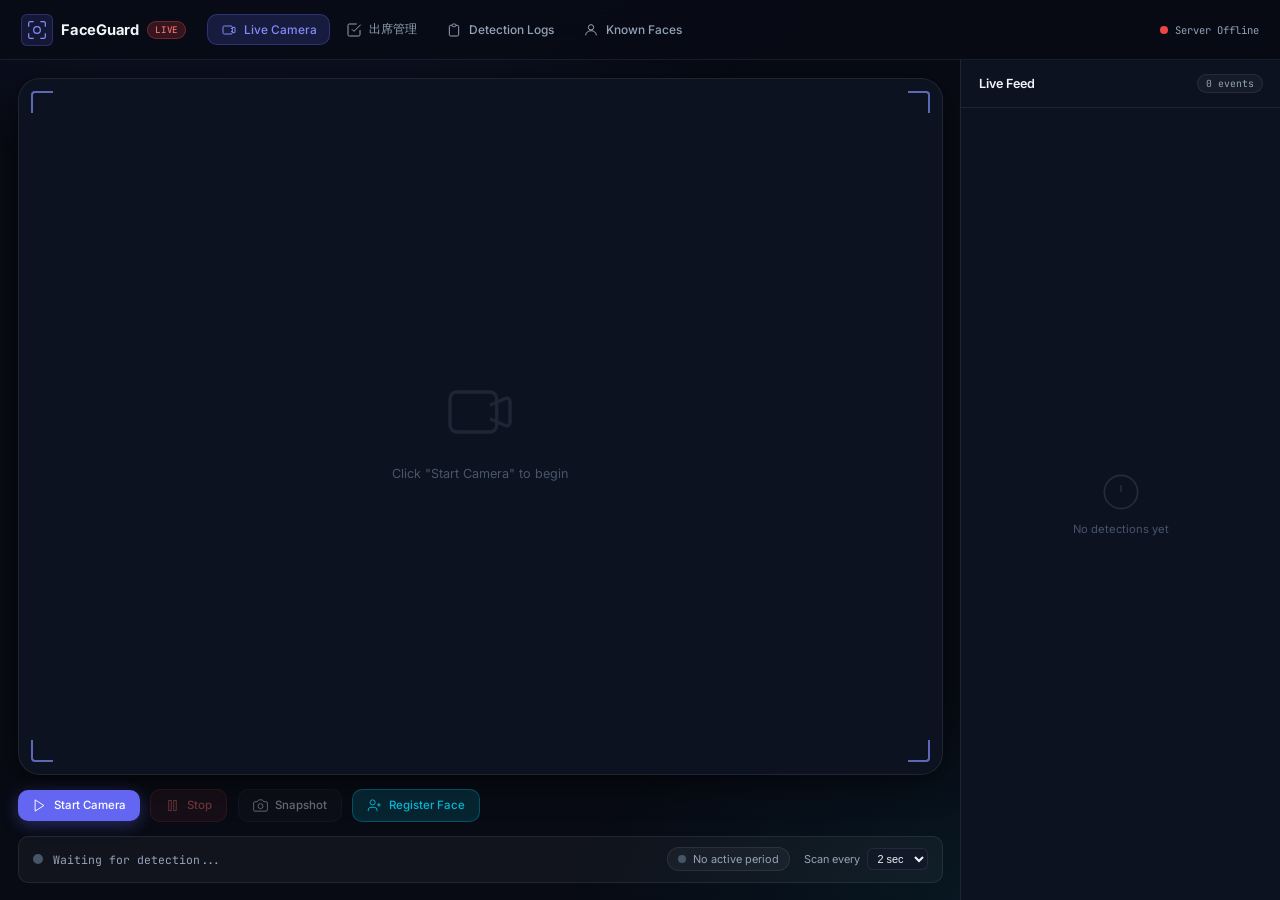
<file: face_github_export/index.html>
<!DOCTYPE html>
<html lang="en">
<head>
  <meta charset="UTF-8" />
  <meta name="viewport" content="width=device-width, initial-scale=1.0" />
  <title>FaceGuard — Real-Time Face Recognition</title>
  <meta name="description" content="Real-time face recognition system with live webcam detection, SQLite logging, and face registration." />
  <link rel="preconnect" href="https://fonts.googleapis.com" />
  <link rel="preconnect" href="https://fonts.gstatic.com" crossorigin />
  <link href="https://fonts.googleapis.com/css2?family=Inter:wght@300;400;500;600;700&family=JetBrains+Mono:wght@400;500&display=swap" rel="stylesheet" />
  <link rel="stylesheet" href="style.css" />
</head>
<body>

  <!-- ═══════════════════════════════════════════════ HEADER ═══ -->
  <header class="header" role="banner">
    <div class="header-brand">
      <div class="brand-icon">
        <svg viewBox="0 0 24 24" fill="none" stroke="currentColor" stroke-width="1.5">
          <path d="M8 2H4a2 2 0 0 0-2 2v4M16 2h4a2 2 0 0 1 2 2v4M8 22H4a2 2 0 0 1-2-2v-4M16 22h4a2 2 0 0 0 2-2v-4"/>
          <circle cx="12" cy="12" r="4"/>
          <path d="M12 8v.01M12 16v.01M8 12h.01M16 12h.01"/>
        </svg>
      </div>
      <span class="brand-name">FaceGuard</span>
      <span class="brand-tag">LIVE</span>
    </div>
    <nav class="header-nav" role="navigation" aria-label="Main navigation">
      <button class="nav-btn active" id="nav-camera" onclick="switchTab('camera')">
        <svg viewBox="0 0 24 24" fill="none" stroke="currentColor" stroke-width="1.5"><path d="M15 10l4.553-2.069A1 1 0 0 1 21 8.82v6.36a1 1 0 0 1-1.447.89L15 14M3 8a2 2 0 0 1 2-2h10a2 2 0 0 1 2 2v8a2 2 0 0 1-2 2H5a2 2 0 0 1-2-2V8z"/></svg>
        Live Camera
      </button>
      <button class="nav-btn" id="nav-attendance" onclick="switchTab('attendance')">
        <svg viewBox="0 0 24 24" fill="none" stroke="currentColor" stroke-width="1.5"><path d="M9 11l3 3L22 4"/><path d="M21 12v7a2 2 0 0 1-2 2H5a2 2 0 0 1-2-2V5a2 2 0 0 1 2-2h11"/></svg>
        出席管理
        <span class="nav-badge" id="attendance-badge" style="display:none">0</span>
      </button>
      <button class="nav-btn" id="nav-logs" onclick="switchTab('logs')">
        <svg viewBox="0 0 24 24" fill="none" stroke="currentColor" stroke-width="1.5"><path d="M9 5H7a2 2 0 0 0-2 2v12a2 2 0 0 0 2 2h10a2 2 0 0 0 2-2V7a2 2 0 0 0-2-2h-2M9 5a2 2 0 0 0 2 2h2a2 2 0 0 0 2-2M9 5a2 2 0 0 1 2-2h2a2 2 0 0 1 2 2"/></svg>
        Detection Logs
      </button>
      <button class="nav-btn" id="nav-faces" onclick="switchTab('faces')">
        <svg viewBox="0 0 24 24" fill="none" stroke="currentColor" stroke-width="1.5"><circle cx="12" cy="8" r="4"/><path d="M4 20c0-4 3.6-7 8-7s8 3 8 7"/></svg>
        Known Faces
      </button>
    </nav>
    <div class="header-status">
      <div class="status-dot" id="status-dot"></div>
      <span class="status-label" id="status-label">Connecting...</span>
    </div>
  </header>

  <!-- ═══════════════════════════════════════════════ MAIN ═══ -->
  <main class="main">

    <!-- ── TAB: CAMERA ── -->
    <section class="tab-panel active" id="tab-camera" aria-label="Live Camera">
      <div class="camera-layout">

        <!-- Camera Feed -->
        <div class="camera-panel">
          <div class="camera-frame" id="camera-frame">
            <div class="camera-corners">
              <span class="corner tl"></span>
              <span class="corner tr"></span>
              <span class="corner bl"></span>
              <span class="corner br"></span>
            </div>
            <video id="video" autoplay muted playsinline></video>
            <canvas id="overlay" aria-hidden="true"></canvas>
            <div class="camera-placeholder" id="camera-placeholder">
              <div class="placeholder-icon">
                <svg viewBox="0 0 24 24" fill="none" stroke="currentColor" stroke-width="1">
                  <path d="M15 10l4.553-2.069A1 1 0 0 1 21 8.82v6.36a1 1 0 0 1-1.447.89L15 14M3 8a2 2 0 0 1 2-2h10a2 2 0 0 1 2 2v8a2 2 0 0 1-2 2H5a2 2 0 0 1-2-2V8z"/>
                </svg>
              </div>
              <p>Click "Start Camera" to begin</p>
            </div>
          </div>

          <!-- Camera Controls -->
          <div class="camera-controls">
            <button class="btn btn-primary" id="btn-start-camera" onclick="startCamera()">
              <svg viewBox="0 0 24 24" fill="none" stroke="currentColor" stroke-width="1.5"><polygon points="5 3 19 12 5 21 5 3"/></svg>
              Start Camera
            </button>
            <button class="btn btn-danger" id="btn-stop-camera" onclick="stopCamera()" disabled>
              <svg viewBox="0 0 24 24" fill="none" stroke="currentColor" stroke-width="1.5"><rect x="6" y="4" width="4" height="16"/><rect x="14" y="4" width="4" height="16"/></svg>
              Stop
            </button>
            <button class="btn btn-secondary" id="btn-snapshot" onclick="takeManualSnapshot()" disabled>
              <svg viewBox="0 0 24 24" fill="none" stroke="currentColor" stroke-width="1.5"><path d="M23 19a2 2 0 0 1-2 2H3a2 2 0 0 1-2-2V8a2 2 0 0 1 2-2h4l2-3h6l2 3h4a2 2 0 0 1 2 2z"/><circle cx="12" cy="13" r="4"/></svg>
              Snapshot
            </button>
            <button class="btn btn-accent" id="btn-register" onclick="openRegisterModal()">
              <svg viewBox="0 0 24 24" fill="none" stroke="currentColor" stroke-width="1.5"><path d="M16 21v-2a4 4 0 0 0-4-4H6a4 4 0 0 0-4 4v2"/><circle cx="9" cy="7" r="4"/><line x1="19" y1="8" x2="19" y2="14"/><line x1="22" y1="11" x2="16" y2="11"/></svg>
              Register Face
            </button>
          </div>

          <!-- Detection Info Bar -->
          <div class="detection-bar" id="detection-bar">
            <div class="detection-info" id="detection-info">
              <div class="pulse-ring" id="pulse-ring"></div>
              <span id="detection-text">Waiting for detection...</span>
            </div>
            <!-- Live Period Indicator -->
            <div class="period-indicator" id="period-indicator">
              <span class="period-dot" id="period-dot"></span>
              <span id="period-label">No active period</span>
            </div>
            <div class="scan-interval">
              <label for="scan-interval-select">Scan every</label>
              <select id="scan-interval-select" onchange="updateScanInterval(this.value)">
                <option value="1000">1 sec</option>
                <option value="2000" selected>2 sec</option>
                <option value="3000">3 sec</option>
                <option value="5000">5 sec</option>
              </select>
            </div>
          </div>
        </div>

        <!-- Live Log Sidebar -->
        <aside class="live-sidebar" aria-label="Live detection feed">
          <div class="sidebar-header">
            <h2>Live Feed</h2>
            <span class="log-count" id="live-log-count">0 events</span>
          </div>
          <div class="live-log-list" id="live-log-list">
            <div class="log-empty">
              <svg viewBox="0 0 24 24" fill="none" stroke="currentColor" stroke-width="1"><path d="M12 2a10 10 0 1 0 0 20A10 10 0 0 0 12 2z"/><line x1="12" y1="8" x2="12" y2="12"/><line x1="12" y1="16" x2="12.01" y2="16"/></svg>
              <p>No detections yet</p>
            </div>
          </div>
        </aside>

      </div>
    </section>

    <!-- ── TAB: ATTENDANCE ── -->
    <section class="tab-panel" id="tab-attendance" aria-label="Attendance">
      <div class="attendance-panel">

        <!-- Header -->
        <div class="panel-header">
          <h1>出席管理 <span class="attendance-date-label" id="attendance-date-label"></span></h1>
          <div class="panel-actions">
            <div class="att-session-filter">
              <label for="att-session-select">Period:</label>
              <select id="att-session-select" onchange="loadAttendance()">
                <option value="">All Periods</option>
                <option value="1st Period">1st Period</option>
                <option value="2nd Period">2nd Period</option>
                <option value="3rd Period">3rd Period</option>
              </select>
            </div>
            <input type="date" id="att-date-picker" onchange="loadAttendance()" class="date-picker" />
            <button class="btn btn-secondary btn-sm" onclick="loadAttendance()">
              <svg viewBox="0 0 24 24" fill="none" stroke="currentColor" stroke-width="1.5"><path d="M23 4v6h-6M1 20v-6h6"/><path d="M3.51 9a9 9 0 0 1 14.85-3.36L23 10M1 14l4.64 4.36A9 9 0 0 0 20.49 15"/></svg>
              Refresh
            </button>
            <button class="btn btn-accent btn-sm" onclick="exportAttendanceCSV()" id="btn-export-csv">
              <svg viewBox="0 0 24 24" fill="none" stroke="currentColor" stroke-width="1.5"><path d="M21 15v4a2 2 0 0 1-2 2H5a2 2 0 0 1-2-2v-4"/><polyline points="7 10 12 15 17 10"/><line x1="12" y1="15" x2="12" y2="3"/></svg>
              Export CSV
            </button>
          </div>
        </div>

        <!-- Stats Bar -->
        <div class="att-stats-bar" id="att-stats-bar">
          <div class="att-stat present">
            <span class="att-stat-num" id="stat-present">—</span>
            <span class="att-stat-label">✅ Present</span>
          </div>
          <div class="att-stat late">
            <span class="att-stat-num" id="stat-late">—</span>
            <span class="att-stat-label">🟡 Late</span>
          </div>
          <div class="att-stat absent">
            <span class="att-stat-num" id="stat-absent">—</span>
            <span class="att-stat-label">❌ Absent</span>
          </div>
          <div class="att-stat total">
            <span class="att-stat-num" id="stat-total">—</span>
            <span class="att-stat-label">👥 Registered</span>
          </div>
          <div class="att-stat rate">
            <span class="att-stat-num" id="stat-rate">—</span>
            <span class="att-stat-label">📊 Rate</span>
          </div>
        </div>

        <!-- Today's Delays Panel -->
        <div class="delays-panel" id="delays-panel" style="margin-bottom: 1rem; padding: 1rem; background: var(--color-surface); border: 1px solid var(--color-border); border-radius: 8px;">
          <div style="display: flex; justify-content: space-between; align-items: center; margin-bottom: 0.5rem;">
            <div style="font-weight: 600; font-size: 0.9rem;">🚉 本日の遅延路線 (Today's Delays)</div>
            <button class="btn btn-secondary btn-sm" onclick="fetchDelays()" style="padding: 2px 8px; font-size: 0.75rem;">🔄 更新</button>
          </div>
          <div id="delays-list" style="font-size: 0.85rem; color: var(--color-text-muted); display: flex; flex-wrap: wrap; gap: 6px;">
            情報を取得中...
          </div>
        </div>

        <!-- Attendance Table -->
        <div class="att-table-wrap">
          <table class="att-table" id="att-table">
            <thead>
              <tr>
                <th>#</th>
                <th>Photo</th>
                <th>Name</th>
                <th>Session</th>
                <th>Time In</th>
                <th>Status</th>
                <th>Override / Delay</th>
              </tr>
            </thead>
            <tbody id="att-tbody">
              <tr><td colspan="7" class="att-empty">Select a date to view attendance</td></tr>
            </tbody>
          </table>
        </div>

      </div>
    </section>

    <!-- ── TAB: LOGS ── -->
    <section class="tab-panel" id="tab-logs" aria-label="Detection Logs">
      <div class="logs-panel">
        <div class="panel-header">
          <h1>Detection History</h1>
          <div class="panel-actions">
            <button class="btn btn-secondary btn-sm" onclick="loadLogs()">
              <svg viewBox="0 0 24 24" fill="none" stroke="currentColor" stroke-width="1.5"><path d="M23 4v6h-6M1 20v-6h6"/><path d="M3.51 9a9 9 0 0 1 14.85-3.36L23 10M1 14l4.64 4.36A9 9 0 0 0 20.49 15"/></svg>
              Refresh
            </button>
            <button class="btn btn-danger btn-sm" id="btn-clear-logs" onclick="clearLogs()">
              <svg viewBox="0 0 24 24" fill="none" stroke="currentColor" stroke-width="1.5"><polyline points="3 6 5 6 21 6"/><path d="M19 6l-1 14a2 2 0 0 1-2 2H8a2 2 0 0 1-2-2L5 6"/><path d="M10 11v6M14 11v6"/><path d="M9 6V4a1 1 0 0 1 1-1h4a1 1 0 0 1 1 1v2"/></svg>
              Clear All
            </button>
          </div>
        </div>
        <div class="logs-grid" id="logs-grid">
          <div class="logs-loading">Loading logs...</div>
        </div>
      </div>
    </section>

    <!-- ── TAB: KNOWN FACES ── -->
    <section class="tab-panel" id="tab-faces" aria-label="Known Faces">
      <div class="faces-panel">
        <div class="panel-header">
          <h1>Registered Faces</h1>
          <button class="btn btn-accent btn-sm" onclick="openRegisterModal()">
            <svg viewBox="0 0 24 24" fill="none" stroke="currentColor" stroke-width="1.5"><line x1="12" y1="5" x2="12" y2="19"/><line x1="5" y1="12" x2="19" y2="12"/></svg>
            Add New Face
          </button>
        </div>
        <div class="faces-grid" id="faces-grid">
          <div class="faces-loading">Loading registered faces...</div>
        </div>
      </div>
    </section>

  </main>

  <!-- ═══════════════════════════════════════ REGISTER MODAL ═══ -->
  <div class="modal-overlay" id="modal-register" role="dialog" aria-modal="true" aria-labelledby="modal-title">
    <div class="modal">
      <div class="modal-header">
        <h2 id="modal-title">Register New Face</h2>
        <button class="modal-close" onclick="closeRegisterModal()" aria-label="Close modal">
          <svg viewBox="0 0 24 24" fill="none" stroke="currentColor" stroke-width="2"><line x1="18" y1="6" x2="6" y2="18"/><line x1="6" y1="6" x2="18" y2="18"/></svg>
        </button>
      </div>
      <div class="modal-body">
        <div class="modal-camera-frame">
          <video id="modal-video" autoplay muted playsinline></video>
          <canvas id="modal-canvas"></canvas>
          <div class="modal-capture-preview" id="modal-capture-preview" style="display:none;">
            <img id="modal-preview-img" alt="Captured face preview" />
          </div>
        </div>
        <div class="modal-form">
          <div class="form-group">
            <label for="register-name">Full Name</label>
            <input type="text" id="register-name" placeholder="Enter person's name..." maxlength="50" />
          </div>
          <div class="form-group" style="margin-top: 1rem;">
            <label for="register-commute">利用路線 (Commute Line)</label>
            <input type="text" id="register-commute" placeholder="e.g. 中央線" maxlength="50" />
          </div>
          <div class="modal-actions">
            <button class="btn btn-secondary" id="btn-capture-face" onclick="captureForRegister()">
              <svg viewBox="0 0 24 24" fill="none" stroke="currentColor" stroke-width="1.5"><path d="M23 19a2 2 0 0 1-2 2H3a2 2 0 0 1-2-2V8a2 2 0 0 1 2-2h4l2-3h6l2 3h4a2 2 0 0 1 2 2z"/><circle cx="12" cy="13" r="4"/></svg>
              Capture Photo
            </button>
            <button class="btn btn-primary" id="btn-save-face" onclick="saveRegisteredFace()" disabled>
              <svg viewBox="0 0 24 24" fill="none" stroke="currentColor" stroke-width="1.5"><path d="M19 21H5a2 2 0 0 1-2-2V5a2 2 0 0 1 2-2h11l5 5v11a2 2 0 0 1-2 2z"/><polyline points="17 21 17 13 7 13 7 21"/><polyline points="7 3 7 8 15 8"/></svg>
              Save & Train
            </button>
          </div>
          <div class="modal-message" id="modal-message"></div>
        </div>
      </div>
    </div>
  </div>

  <!-- ═══════════════════════════════════ DELAY VERIFICATION MODAL ═══ -->
  <div class="modal-overlay" id="modal-delay" role="dialog" aria-modal="true" style="display:none;">
    <div class="modal" style="max-width: 500px;">
      <div class="modal-header">
        <h2 id="modal-delay-title">遅延証明書 確認 (Verify Delay)</h2>
        <button class="modal-close" onclick="closeDelayModal()" aria-label="Close modal">
          <svg viewBox="0 0 24 24" fill="none" stroke="currentColor" stroke-width="2"><line x1="18" y1="6" x2="6" y2="18"/><line x1="6" y1="6" x2="18" y2="18"/></svg>
        </button>
      </div>
      <div class="modal-body">
        <div style="margin-bottom: 1.5rem;">
          <p style="margin-bottom: 0.5rem; color: var(--color-text-muted);">
            <strong>Student:</strong> <span id="delay-student-name" style="color: var(--color-text);"></span>
          </p>
          <p style="margin-bottom: 0.5rem; color: var(--color-text-muted);">
            <strong>Time In:</strong> <span id="delay-time-in" style="color: var(--color-text);"></span>
          </p>
          <p style="margin-bottom: 1.5rem; color: var(--color-text-muted);">
            <strong>Commute Line:</strong> <span id="delay-commute-line" style="color: var(--color-text); font-weight: 600;"></span>
          </p>
          
          <a href="https://traininfo.jreast.co.jp/delay_certificate/" target="_blank" rel="noopener noreferrer" class="btn btn-secondary" style="width: 100%; display: flex; justify-content: center; margin-bottom: 1.5rem;">
            <svg viewBox="0 0 24 24" fill="none" stroke="currentColor" stroke-width="1.5"><path d="M18 13v6a2 2 0 0 1-2 2H5a2 2 0 0 1-2-2V8a2 2 0 0 1 2-2h6"/><polyline points="15 3 21 3 21 9"/><line x1="10" y1="14" x2="21" y2="3"/></svg>
            JR東日本 遅延証明書サイトを開く
          </a>
        </div>
        
        <div class="modal-actions" style="justify-content: flex-end; gap: 1rem;">
          <button class="btn btn-secondary" onclick="closeDelayModal()">Cancel</button>
          <button class="btn btn-success" id="btn-approve-delay" style="background: var(--color-success); color: #fff; border: none;">
            <svg viewBox="0 0 24 24" fill="none" stroke="currentColor" stroke-width="1.5"><path d="M22 11.08V12a10 10 0 1 1-5.93-9.14"/><polyline points="22 4 12 14.01 9 11.01"/></svg>
            Approve (Mark as Present)
          </button>
        </div>
      </div>
    </div>
  </div>

  <!-- ═══════════════════════════════════════════ TOAST ═══ -->
  <div class="toast-container" id="toast-container" aria-live="polite"></div>

  <script src="app.js"></script>
</body>
</html>
</file>
<file: face_github_export/style.css>
/* ════════════════════════════════════════════════════════════
   style.css — FaceGuard Dark Glassmorphism Theme
   ════════════════════════════════════════════════════════════ */

/* ── Design Tokens ── */
:root {
  --color-bg: #080b14;
  --color-bg-2: #0d1220;
  --color-bg-3: #111827;
  --color-surface: rgba(255, 255, 255, 0.04);
  --color-surface-hover: rgba(255, 255, 255, 0.07);
  --color-border: rgba(255, 255, 255, 0.08);
  --color-border-bright: rgba(255, 255, 255, 0.14);

  --color-primary: #6366f1;
  --color-primary-light: #818cf8;
  --color-primary-dark: #4f46e5;
  --color-primary-glow: rgba(99, 102, 241, 0.35);

  --color-accent: #06b6d4;
  --color-accent-glow: rgba(6, 182, 212, 0.3);

  --color-success: #10b981;
  --color-success-glow: rgba(16, 185, 129, 0.3);
  --color-warning: #f59e0b;
  --color-danger: #ef4444;
  --color-danger-glow: rgba(239, 68, 68, 0.3);

  --color-text: #f1f5f9;
  --color-text-muted: #94a3b8;
  --color-text-dim: #475569;

  --font-sans: 'Inter', -apple-system, sans-serif;
  --font-mono: 'JetBrains Mono', 'Fira Code', monospace;

  --radius-sm: 6px;
  --radius-md: 10px;
  --radius-lg: 16px;
  --radius-xl: 22px;

  --shadow-glow: 0 0 40px rgba(99, 102, 241, 0.15);
  --shadow-panel: 0 8px 32px rgba(0, 0, 0, 0.5);
  --transition: 0.2s cubic-bezier(0.4, 0, 0.2, 1);
}

/* ── Reset & Base ── */
*, *::before, *::after { box-sizing: border-box; margin: 0; padding: 0; }

html { font-size: 14px; scroll-behavior: smooth; }

body {
  font-family: var(--font-sans);
  background: var(--color-bg);
  color: var(--color-text);
  min-height: 100vh;
  overflow-x: hidden;
  -webkit-font-smoothing: antialiased;
}

/* Subtle animated background gradient */
body::before {
  content: '';
  position: fixed;
  inset: 0;
  background:
    radial-gradient(ellipse 80% 50% at 20% -10%, rgba(99,102,241,0.12) 0%, transparent 60%),
    radial-gradient(ellipse 60% 40% at 80% 100%, rgba(6,182,212,0.08) 0%, transparent 60%);
  pointer-events: none;
  z-index: 0;
}

/* ── Header ── */
.header {
  position: sticky;
  top: 0;
  z-index: 100;
  display: flex;
  align-items: center;
  gap: 1.5rem;
  padding: 0 1.5rem;
  height: 60px;
  background: rgba(8, 11, 20, 0.85);
  backdrop-filter: blur(20px);
  -webkit-backdrop-filter: blur(20px);
  border-bottom: 1px solid var(--color-border);
}

.header-brand {
  display: flex;
  align-items: center;
  gap: 0.6rem;
  flex-shrink: 0;
}

.brand-icon {
  width: 32px;
  height: 32px;
  color: var(--color-primary-light);
  background: rgba(99,102,241,0.15);
  border-radius: var(--radius-sm);
  display: flex;
  align-items: center;
  justify-content: center;
  padding: 5px;
  border: 1px solid rgba(99,102,241,0.3);
}

.brand-icon svg { width: 100%; height: 100%; }

.brand-name {
  font-size: 1.05rem;
  font-weight: 700;
  color: var(--color-text);
  letter-spacing: -0.3px;
}

.brand-tag {
  font-family: var(--font-mono);
  font-size: 0.65rem;
  font-weight: 500;
  padding: 2px 7px;
  background: rgba(239, 68, 68, 0.2);
  color: #f87171;
  border: 1px solid rgba(239, 68, 68, 0.35);
  border-radius: 20px;
  letter-spacing: 0.08em;
  animation: pulse-live 2s ease-in-out infinite;
}

@keyframes pulse-live {
  0%, 100% { opacity: 1; }
  50% { opacity: 0.5; }
}

.header-nav {
  display: flex;
  align-items: center;
  gap: 0.25rem;
  flex: 1;
}

.nav-btn {
  display: flex;
  align-items: center;
  gap: 0.5rem;
  padding: 0.45rem 0.9rem;
  background: transparent;
  border: none;
  color: var(--color-text-muted);
  font-family: var(--font-sans);
  font-size: 0.85rem;
  font-weight: 500;
  border-radius: var(--radius-md);
  cursor: pointer;
  transition: var(--transition);
  white-space: nowrap;
}

.nav-btn svg { width: 16px; height: 16px; flex-shrink: 0; }

.nav-btn:hover { background: var(--color-surface-hover); color: var(--color-text); }

.nav-btn.active {
  background: rgba(99,102,241,0.18);
  color: var(--color-primary-light);
  border: 1px solid rgba(99,102,241,0.3);
}

.header-status {
  display: flex;
  align-items: center;
  gap: 0.5rem;
  flex-shrink: 0;
}

.status-dot {
  width: 8px;
  height: 8px;
  border-radius: 50%;
  background: var(--color-text-dim);
  transition: var(--transition);
}

.status-dot.online { background: var(--color-success); box-shadow: 0 0 8px var(--color-success-glow); }
.status-dot.offline { background: var(--color-danger); }

.status-label {
  font-family: var(--font-mono);
  font-size: 0.75rem;
  color: var(--color-text-muted);
}

/* ── Main Layout ── */
.main {
  position: relative;
  z-index: 1;
  min-height: calc(100vh - 60px);
}

/* ── Tab Panels ── */
.tab-panel { display: none; }
.tab-panel.active { display: block; }

/* ── Camera Tab Layout ── */
.camera-layout {
  display: grid;
  grid-template-columns: 1fr 320px;
  height: calc(100vh - 60px);
}

.camera-panel {
  display: flex;
  flex-direction: column;
  padding: 1.25rem;
  gap: 1rem;
  overflow: hidden;
}

/* ── Camera Frame ── */
.camera-frame {
  position: relative;
  flex: 1;
  background: var(--color-bg-2);
  border-radius: var(--radius-xl);
  border: 1px solid var(--color-border);
  overflow: hidden;
  box-shadow: var(--shadow-panel);
}

.camera-corners {
  position: absolute;
  inset: 0;
  pointer-events: none;
  z-index: 5;
}

.corner {
  position: absolute;
  width: 22px;
  height: 22px;
  border-color: var(--color-primary-light);
  border-style: solid;
  opacity: 0.7;
}

.corner.tl { top: 12px; left: 12px; border-width: 2px 0 0 2px; border-radius: 4px 0 0 0; }
.corner.tr { top: 12px; right: 12px; border-width: 2px 2px 0 0; border-radius: 0 4px 0 0; }
.corner.bl { bottom: 12px; left: 12px; border-width: 0 0 2px 2px; border-radius: 0 0 0 4px; }
.corner.br { bottom: 12px; right: 12px; border-width: 0 2px 2px 0; border-radius: 0 0 4px 0; }

#video {
  position: absolute;
  inset: 0;
  width: 100%;
  height: 100%;
  object-fit: cover;
  border-radius: inherit;
}

#overlay {
  position: absolute;
  inset: 0;
  width: 100%;
  height: 100%;
  pointer-events: none;
  border-radius: inherit;
}

.camera-placeholder {
  position: absolute;
  inset: 0;
  display: flex;
  flex-direction: column;
  align-items: center;
  justify-content: center;
  gap: 1rem;
  color: var(--color-text-dim);
  z-index: 2;
}

.placeholder-icon {
  width: 80px;
  height: 80px;
  opacity: 0.3;
}

.placeholder-icon svg { width: 100%; height: 100%; }

.camera-placeholder p { font-size: 0.9rem; }

/* ── Camera Controls ── */
.camera-controls {
  display: flex;
  align-items: center;
  gap: 0.75rem;
  flex-wrap: wrap;
}

/* ── Detection Bar ── */
.detection-bar {
  display: flex;
  align-items: center;
  justify-content: space-between;
  padding: 0.75rem 1rem;
  background: var(--color-surface);
  border: 1px solid var(--color-border);
  border-radius: var(--radius-md);
  gap: 1rem;
}

.detection-info {
  display: flex;
  align-items: center;
  gap: 0.75rem;
  flex: 1;
}

.pulse-ring {
  width: 10px;
  height: 10px;
  border-radius: 50%;
  background: var(--color-text-dim);
  flex-shrink: 0;
  transition: var(--transition);
  position: relative;
}

.pulse-ring.active {
  background: var(--color-success);
  box-shadow: 0 0 0 0 var(--color-success-glow);
  animation: ping 1.5s ease-in-out;
}

.pulse-ring.alert {
  background: var(--color-warning);
  box-shadow: 0 0 6px rgba(245,158,11,0.5);
}

@keyframes ping {
  0%   { box-shadow: 0 0 0 0 rgba(16,185,129,0.6); }
  70%  { box-shadow: 0 0 0 8px rgba(16,185,129,0); }
  100% { box-shadow: 0 0 0 0 rgba(16,185,129,0); }
}

#detection-text {
  font-size: 0.82rem;
  color: var(--color-text-muted);
  font-family: var(--font-mono);
}

.scan-interval {
  display: flex;
  align-items: center;
  gap: 0.5rem;
  font-size: 0.78rem;
  color: var(--color-text-muted);
}

.scan-interval select {
  background: var(--color-bg-3);
  border: 1px solid var(--color-border);
  color: var(--color-text);
  padding: 3px 6px;
  border-radius: var(--radius-sm);
  font-size: 0.78rem;
  cursor: pointer;
  outline: none;
}

/* ── Live Sidebar ── */
.live-sidebar {
  display: flex;
  flex-direction: column;
  border-left: 1px solid var(--color-border);
  background: var(--color-bg-2);
  overflow: hidden;
}

.sidebar-header {
  display: flex;
  align-items: center;
  justify-content: space-between;
  padding: 1rem 1.25rem;
  border-bottom: 1px solid var(--color-border);
  flex-shrink: 0;
}

.sidebar-header h2 { font-size: 0.9rem; font-weight: 600; }

.log-count {
  font-family: var(--font-mono);
  font-size: 0.7rem;
  color: var(--color-text-muted);
  background: var(--color-surface);
  padding: 2px 8px;
  border-radius: 20px;
  border: 1px solid var(--color-border);
}

.live-log-list {
  flex: 1;
  overflow-y: auto;
  padding: 0.75rem;
  display: flex;
  flex-direction: column;
  gap: 0.5rem;
  scrollbar-width: thin;
  scrollbar-color: var(--color-border) transparent;
}

.log-empty {
  display: flex;
  flex-direction: column;
  align-items: center;
  justify-content: center;
  gap: 0.75rem;
  height: 100%;
  color: var(--color-text-dim);
  padding: 2rem;
}

.log-empty svg { width: 40px; height: 40px; opacity: 0.4; }
.log-empty p { font-size: 0.8rem; text-align: center; }

/* ── Live Log Entry ── */
.log-entry {
  display: flex;
  gap: 0.6rem;
  padding: 0.6rem;
  background: var(--color-surface);
  border: 1px solid var(--color-border);
  border-radius: var(--radius-md);
  transition: var(--transition);
  animation: slide-in 0.3s ease-out;
  cursor: default;
}

.log-entry:hover { background: var(--color-surface-hover); border-color: var(--color-border-bright); }

@keyframes slide-in {
  from { opacity: 0; transform: translateX(12px); }
  to   { opacity: 1; transform: translateX(0); }
}

.log-entry.known { border-left: 2px solid var(--color-success); }
.log-entry.unknown { border-left: 2px solid var(--color-warning); }

.log-thumb {
  width: 42px;
  height: 42px;
  border-radius: var(--radius-sm);
  object-fit: cover;
  background: var(--color-bg-3);
  flex-shrink: 0;
}

.log-details { flex: 1; min-width: 0; }

.log-name {
  font-size: 0.82rem;
  font-weight: 600;
  color: var(--color-text);
  white-space: nowrap;
  overflow: hidden;
  text-overflow: ellipsis;
}

.log-name.unknown-label { color: var(--color-warning); }
.log-name.known-label { color: var(--color-success); }

.log-meta {
  display: flex;
  align-items: center;
  gap: 0.4rem;
  margin-top: 2px;
}

.log-time {
  font-family: var(--font-mono);
  font-size: 0.68rem;
  color: var(--color-text-dim);
}

.log-conf {
  font-family: var(--font-mono);
  font-size: 0.65rem;
  padding: 1px 5px;
  border-radius: 4px;
  background: var(--color-surface-hover);
  color: var(--color-text-muted);
}

/* ── Buttons ── */
.btn {
  display: inline-flex;
  align-items: center;
  gap: 0.5rem;
  padding: 0.55rem 1rem;
  border: none;
  border-radius: var(--radius-md);
  font-family: var(--font-sans);
  font-size: 0.82rem;
  font-weight: 500;
  cursor: pointer;
  transition: var(--transition);
  white-space: nowrap;
  text-decoration: none;
  position: relative;
  overflow: hidden;
}

.btn::after {
  content: '';
  position: absolute;
  inset: 0;
  background: rgba(255,255,255,0);
  transition: var(--transition);
}

.btn:hover::after { background: rgba(255,255,255,0.05); }

.btn:active { transform: scale(0.97); }

.btn svg { width: 15px; height: 15px; flex-shrink: 0; }

.btn:disabled {
  opacity: 0.4;
  cursor: not-allowed;
  pointer-events: none;
}

.btn-primary {
  background: var(--color-primary);
  color: #fff;
  box-shadow: 0 4px 15px var(--color-primary-glow);
}

.btn-primary:hover { background: var(--color-primary-light); box-shadow: 0 4px 20px var(--color-primary-glow); }

.btn-secondary {
  background: var(--color-surface);
  color: var(--color-text);
  border: 1px solid var(--color-border);
}

.btn-secondary:hover { border-color: var(--color-border-bright); background: var(--color-surface-hover); }

.btn-danger {
  background: rgba(239, 68, 68, 0.15);
  color: #f87171;
  border: 1px solid rgba(239, 68, 68, 0.3);
}

.btn-danger:hover { background: rgba(239, 68, 68, 0.25); }

.btn-accent {
  background: rgba(6, 182, 212, 0.15);
  color: var(--color-accent);
  border: 1px solid rgba(6, 182, 212, 0.3);
}

.btn-accent:hover { background: rgba(6, 182, 212, 0.25); box-shadow: 0 4px 15px var(--color-accent-glow); }

.btn-sm { padding: 0.4rem 0.75rem; font-size: 0.78rem; }

/* ── Panel Header ── */
.logs-panel, .faces-panel {
  padding: 1.5rem 2rem;
  max-width: 1400px;
  margin: 0 auto;
}

.panel-header {
  display: flex;
  align-items: center;
  justify-content: space-between;
  margin-bottom: 1.5rem;
  gap: 1rem;
}

.panel-header h1 {
  font-size: 1.3rem;
  font-weight: 700;
  background: linear-gradient(135deg, var(--color-text), var(--color-text-muted));
  -webkit-background-clip: text;
  -webkit-text-fill-color: transparent;
  background-clip: text;
}

.panel-actions { display: flex; gap: 0.5rem; }

/* ── Logs Grid ── */
.logs-grid {
  display: grid;
  grid-template-columns: repeat(auto-fill, minmax(240px, 1fr));
  gap: 1rem;
}

.logs-loading, .faces-loading {
  grid-column: 1 / -1;
  text-align: center;
  padding: 4rem;
  color: var(--color-text-muted);
  font-size: 0.85rem;
}

.log-card {
  background: var(--color-surface);
  border: 1px solid var(--color-border);
  border-radius: var(--radius-lg);
  overflow: hidden;
  transition: var(--transition);
  animation: fade-up 0.3s ease-out both;
}

.log-card:hover { border-color: var(--color-border-bright); transform: translateY(-2px); box-shadow: var(--shadow-panel); }

@keyframes fade-up {
  from { opacity: 0; transform: translateY(10px); }
  to   { opacity: 1; transform: translateY(0); }
}

.log-card-img {
  width: 100%;
  aspect-ratio: 4/3;
  object-fit: cover;
  background: var(--color-bg-3);
  display: block;
}

.log-card-img-placeholder {
  width: 100%;
  aspect-ratio: 4/3;
  background: var(--color-bg-3);
  display: flex;
  align-items: center;
  justify-content: center;
  color: var(--color-text-dim);
  font-size: 0.75rem;
}

.log-card-body { padding: 0.75rem; }

.log-card-name {
  font-size: 0.88rem;
  font-weight: 600;
  margin-bottom: 0.4rem;
}

.log-card-name.unknown-label { color: var(--color-warning); }
.log-card-name.known-label { color: var(--color-success); }

.log-card-meta {
  display: flex;
  flex-direction: column;
  gap: 2px;
}

.log-card-time {
  font-family: var(--font-mono);
  font-size: 0.7rem;
  color: var(--color-text-dim);
}

.log-card-conf {
  font-family: var(--font-mono);
  font-size: 0.7rem;
  color: var(--color-text-muted);
}

/* ── Faces Grid ── */
.faces-grid {
  display: grid;
  grid-template-columns: repeat(auto-fill, minmax(180px, 1fr));
  gap: 1rem;
}

.face-card {
  background: var(--color-surface);
  border: 1px solid var(--color-border);
  border-radius: var(--radius-lg);
  overflow: hidden;
  transition: var(--transition);
  text-align: center;
  animation: fade-up 0.3s ease-out both;
}

.face-card:hover { border-color: rgba(99,102,241,0.35); transform: translateY(-2px); box-shadow: 0 8px 30px var(--color-primary-glow); }

.face-card-thumb {
  width: 100%;
  aspect-ratio: 1;
  object-fit: cover;
  background: var(--color-bg-3);
  display: block;
}

.face-card-thumb-placeholder {
  width: 100%;
  aspect-ratio: 1;
  background: linear-gradient(135deg, var(--color-bg-3), var(--color-bg-2));
  display: flex;
  align-items: center;
  justify-content: center;
}

.face-card-thumb-placeholder svg { width: 50px; height: 50px; color: var(--color-text-dim); opacity: 0.4; }

.face-card-body { padding: 0.75rem; }

.face-card-name {
  font-size: 0.88rem;
  font-weight: 600;
  color: var(--color-text);
  margin-bottom: 0.4rem;
}

.face-card-date {
  font-family: var(--font-mono);
  font-size: 0.68rem;
  color: var(--color-text-dim);
  margin-bottom: 0.6rem;
}

.face-card-actions { display: flex; justify-content: center; }

/* ── Modal ── */
.modal-overlay {
  position: fixed;
  inset: 0;
  z-index: 200;
  background: rgba(0, 0, 0, 0.75);
  backdrop-filter: blur(6px);
  display: flex;
  align-items: center;
  justify-content: center;
  padding: 1rem;
  opacity: 0;
  pointer-events: none;
  transition: opacity 0.25s ease;
}

.modal-overlay.open { opacity: 1; pointer-events: all; }

.modal {
  background: var(--color-bg-2);
  border: 1px solid var(--color-border-bright);
  border-radius: var(--radius-xl);
  width: 100%;
  max-width: 620px;
  box-shadow: 0 25px 60px rgba(0,0,0,0.6), var(--shadow-glow);
  transform: translateY(20px) scale(0.98);
  transition: transform 0.25s cubic-bezier(0.34, 1.56, 0.64, 1);
}

.modal-overlay.open .modal { transform: translateY(0) scale(1); }

.modal-header {
  display: flex;
  align-items: center;
  justify-content: space-between;
  padding: 1.25rem 1.5rem;
  border-bottom: 1px solid var(--color-border);
}

.modal-header h2 { font-size: 1rem; font-weight: 600; }

.modal-close {
  width: 30px;
  height: 30px;
  display: flex;
  align-items: center;
  justify-content: center;
  background: var(--color-surface);
  border: 1px solid var(--color-border);
  border-radius: var(--radius-sm);
  cursor: pointer;
  color: var(--color-text-muted);
  transition: var(--transition);
}

.modal-close:hover { color: var(--color-text); background: var(--color-surface-hover); }
.modal-close svg { width: 14px; height: 14px; }

.modal-body { padding: 1.5rem; display: flex; flex-direction: column; gap: 1.25rem; }

.modal-camera-frame {
  position: relative;
  width: 100%;
  aspect-ratio: 16/9;
  background: var(--color-bg-3);
  border-radius: var(--radius-lg);
  overflow: hidden;
  border: 1px solid var(--color-border);
}

#modal-video, #modal-canvas {
  position: absolute;
  inset: 0;
  width: 100%;
  height: 100%;
  object-fit: cover;
}

.modal-capture-preview {
  position: absolute;
  inset: 0;
  z-index: 5;
}

.modal-capture-preview img {
  width: 100%;
  height: 100%;
  object-fit: cover;
}

.modal-form { display: flex; flex-direction: column; gap: 1rem; }

.form-group { display: flex; flex-direction: column; gap: 0.4rem; }

.form-group label {
  font-size: 0.78rem;
  font-weight: 500;
  color: var(--color-text-muted);
  text-transform: uppercase;
  letter-spacing: 0.05em;
}

.form-group input {
  padding: 0.65rem 0.9rem;
  background: var(--color-bg-3);
  border: 1px solid var(--color-border);
  border-radius: var(--radius-md);
  color: var(--color-text);
  font-family: var(--font-sans);
  font-size: 0.88rem;
  outline: none;
  transition: var(--transition);
}

.form-group input:focus { border-color: var(--color-primary); box-shadow: 0 0 0 3px var(--color-primary-glow); }

.modal-actions { display: flex; gap: 0.75rem; }

.modal-message {
  font-size: 0.8rem;
  padding: 0.6rem 0.9rem;
  border-radius: var(--radius-md);
  display: none;
}

.modal-message.success { background: rgba(16,185,129,0.1); color: #34d399; border: 1px solid rgba(16,185,129,0.25); display: block; }
.modal-message.error   { background: rgba(239,68,68,0.1);  color: #f87171; border: 1px solid rgba(239,68,68,0.25);  display: block; }
.modal-message.info    { background: rgba(99,102,241,0.1); color: #a5b4fc; border: 1px solid rgba(99,102,241,0.25); display: block; }

/* ── Toast ── */
.toast-container {
  position: fixed;
  bottom: 1.5rem;
  right: 1.5rem;
  z-index: 300;
  display: flex;
  flex-direction: column;
  gap: 0.5rem;
  align-items: flex-end;
}

.toast {
  display: flex;
  align-items: center;
  gap: 0.6rem;
  padding: 0.7rem 1rem;
  background: var(--color-bg-2);
  border: 1px solid var(--color-border-bright);
  border-radius: var(--radius-md);
  box-shadow: var(--shadow-panel);
  font-size: 0.82rem;
  color: var(--color-text);
  animation: toast-in 0.3s cubic-bezier(0.34, 1.56, 0.64, 1);
  max-width: 300px;
}

.toast.success { border-left: 3px solid var(--color-success); }
.toast.error   { border-left: 3px solid var(--color-danger); }
.toast.info    { border-left: 3px solid var(--color-primary); }

@keyframes toast-in {
  from { opacity: 0; transform: translateX(20px) scale(0.95); }
  to   { opacity: 1; transform: translateX(0) scale(1); }
}

/* ── Scrollbars ── */
::-webkit-scrollbar { width: 5px; }
::-webkit-scrollbar-track { background: transparent; }
::-webkit-scrollbar-thumb { background: var(--color-border-bright); border-radius: 10px; }
::-webkit-scrollbar-thumb:hover { background: var(--color-text-dim); }

/* ── Attendance Panel ── */
.attendance-panel {
  padding: 1.5rem 2rem;
  max-width: 1400px;
  margin: 0 auto;
}

.attendance-date-label {
  font-size: 0.85rem;
  font-weight: 400;
  color: var(--color-text-muted);
  margin-left: 0.5rem;
}

/* ── Period Indicator (in detection bar) ── */
.period-indicator {
  display: flex;
  align-items: center;
  gap: 0.5rem;
  padding: 4px 10px;
  background: var(--color-surface);
  border: 1px solid var(--color-border);
  border-radius: 20px;
  font-size: 0.78rem;
  color: var(--color-text-muted);
  transition: var(--transition);
}

.period-dot {
  width: 8px;
  height: 8px;
  border-radius: 50%;
  background: var(--color-text-dim);
  flex-shrink: 0;
  transition: var(--transition);
}

.period-indicator.present {
  border-color: rgba(16,185,129,0.4);
  background: rgba(16,185,129,0.08);
  color: #34d399;
}
.period-indicator.present .period-dot {
  background: var(--color-success);
  box-shadow: 0 0 8px var(--color-success-glow);
  animation: ping 1.5s ease-in-out infinite;
}

.period-indicator.late {
  border-color: rgba(245,158,11,0.4);
  background: rgba(245,158,11,0.08);
  color: #fbbf24;
}
.period-indicator.late .period-dot {
  background: var(--color-warning);
  box-shadow: 0 0 8px rgba(245,158,11,0.5);
}

/* ── Nav Badge ── */
.nav-badge {
  display: inline-flex;
  align-items: center;
  justify-content: center;
  min-width: 18px;
  height: 18px;
  padding: 0 4px;
  background: var(--color-success);
  color: #fff;
  font-size: 0.65rem;
  font-weight: 700;
  border-radius: 10px;
  animation: bounce-in 0.4s cubic-bezier(0.34, 1.56, 0.64, 1);
}

@keyframes bounce-in {
  from { transform: scale(0); }
  to   { transform: scale(1); }
}

/* ── Stats Bar ── */
.att-stats-bar {
  display: grid;
  grid-template-columns: repeat(5, 1fr);
  gap: 0.75rem;
  margin-bottom: 1.5rem;
}

.att-stat {
  display: flex;
  flex-direction: column;
  align-items: center;
  gap: 0.35rem;
  padding: 1rem;
  background: var(--color-surface);
  border: 1px solid var(--color-border);
  border-radius: var(--radius-lg);
  transition: var(--transition);
}

.att-stat:hover { border-color: var(--color-border-bright); transform: translateY(-1px); }

.att-stat.present { border-top: 3px solid var(--color-success); }
.att-stat.late    { border-top: 3px solid var(--color-warning); }
.att-stat.absent  { border-top: 3px solid var(--color-danger); }
.att-stat.total   { border-top: 3px solid var(--color-primary); }
.att-stat.rate    { border-top: 3px solid var(--color-accent); }

.att-stat-num {
  font-size: 1.8rem;
  font-weight: 700;
  font-family: var(--font-mono);
  color: var(--color-text);
  line-height: 1;
}

.att-stat-label {
  font-size: 0.72rem;
  color: var(--color-text-muted);
  text-align: center;
}

/* ── Date Picker ── */
.date-picker {
  background: var(--color-bg-3);
  border: 1px solid var(--color-border);
  color: var(--color-text);
  padding: 0.4rem 0.75rem;
  border-radius: var(--radius-md);
  font-size: 0.82rem;
  font-family: var(--font-sans);
  cursor: pointer;
  outline: none;
  transition: var(--transition);
}

.date-picker:focus { border-color: var(--color-primary); box-shadow: 0 0 0 3px var(--color-primary-glow); }

/* ── Session Filter ── */
.att-session-filter {
  display: flex;
  align-items: center;
  gap: 0.5rem;
  font-size: 0.78rem;
  color: var(--color-text-muted);
}

.att-session-filter select {
  background: var(--color-bg-3);
  border: 1px solid var(--color-border);
  color: var(--color-text);
  padding: 0.4rem 0.6rem;
  border-radius: var(--radius-md);
  font-size: 0.82rem;
  cursor: pointer;
  outline: none;
}

/* ── Attendance Table ── */
.att-table-wrap {
  overflow-x: auto;
  border-radius: var(--radius-lg);
  border: 1px solid var(--color-border);
}

.att-table {
  width: 100%;
  border-collapse: collapse;
  font-size: 0.85rem;
}

.att-table thead {
  background: var(--color-surface);
  border-bottom: 1px solid var(--color-border);
}

.att-table th {
  padding: 0.75rem 1rem;
  text-align: left;
  font-size: 0.72rem;
  font-weight: 600;
  color: var(--color-text-muted);
  text-transform: uppercase;
  letter-spacing: 0.05em;
  white-space: nowrap;
}

.att-table tbody tr {
  border-bottom: 1px solid var(--color-border);
  transition: var(--transition);
  animation: fade-up 0.3s ease-out both;
}

.att-table tbody tr:last-child { border-bottom: none; }
.att-table tbody tr:hover { background: var(--color-surface-hover); }

.att-table td {
  padding: 0.65rem 1rem;
  color: var(--color-text);
  vertical-align: middle;
}

.att-thumb {
  width: 36px;
  height: 36px;
  border-radius: var(--radius-sm);
  object-fit: cover;
  background: var(--color-bg-3);
  display: block;
}

.att-thumb-placeholder {
  width: 36px;
  height: 36px;
  border-radius: var(--radius-sm);
  background: var(--color-bg-3);
  display: flex;
  align-items: center;
  justify-content: center;
  font-size: 1.1rem;
}

.att-name { font-weight: 600; }

.att-time {
  font-family: var(--font-mono);
  font-size: 0.8rem;
  color: var(--color-text-muted);
}

.att-session-tag {
  display: inline-flex;
  align-items: center;
  gap: 4px;
  padding: 2px 8px;
  border-radius: 20px;
  font-size: 0.72rem;
  font-weight: 500;
  background: rgba(99,102,241,0.15);
  color: var(--color-primary-light);
  border: 1px solid rgba(99,102,241,0.25);
}

/* Status Badges */
.status-badge {
  display: inline-flex;
  align-items: center;
  gap: 4px;
  padding: 3px 10px;
  border-radius: 20px;
  font-size: 0.75rem;
  font-weight: 600;
}

.status-badge.present {
  background: rgba(16,185,129,0.15);
  color: #34d399;
  border: 1px solid rgba(16,185,129,0.3);
}

.status-badge.late {
  background: rgba(245,158,11,0.15);
  color: #fbbf24;
  border: 1px solid rgba(245,158,11,0.3);
}

.status-badge.absent {
  background: rgba(239,68,68,0.15);
  color: #f87171;
  border: 1px solid rgba(239,68,68,0.3);
}

/* Override Dropdown */
.att-override-select {
  background: var(--color-bg-3);
  border: 1px solid var(--color-border);
  color: var(--color-text);
  padding: 4px 8px;
  border-radius: var(--radius-sm);
  font-size: 0.78rem;
  cursor: pointer;
  outline: none;
  transition: var(--transition);
}

.att-override-select:focus { border-color: var(--color-primary); }

.att-empty {
  text-align: center;
  padding: 4rem;
  color: var(--color-text-muted);
  font-size: 0.85rem;
}

/* ── Responsive ── */

@media (max-width: 900px) {
  .camera-layout { grid-template-columns: 1fr; }
  .live-sidebar { display: none; }
  .header-nav .nav-btn span { display: none; }
}

@media (max-width: 600px) {
  .header { padding: 0 1rem; }
  .camera-panel { padding: 0.75rem; }
  .camera-controls { gap: 0.5rem; }
  .btn { padding: 0.5rem 0.75rem; font-size: 0.78rem; }
}
</file>
